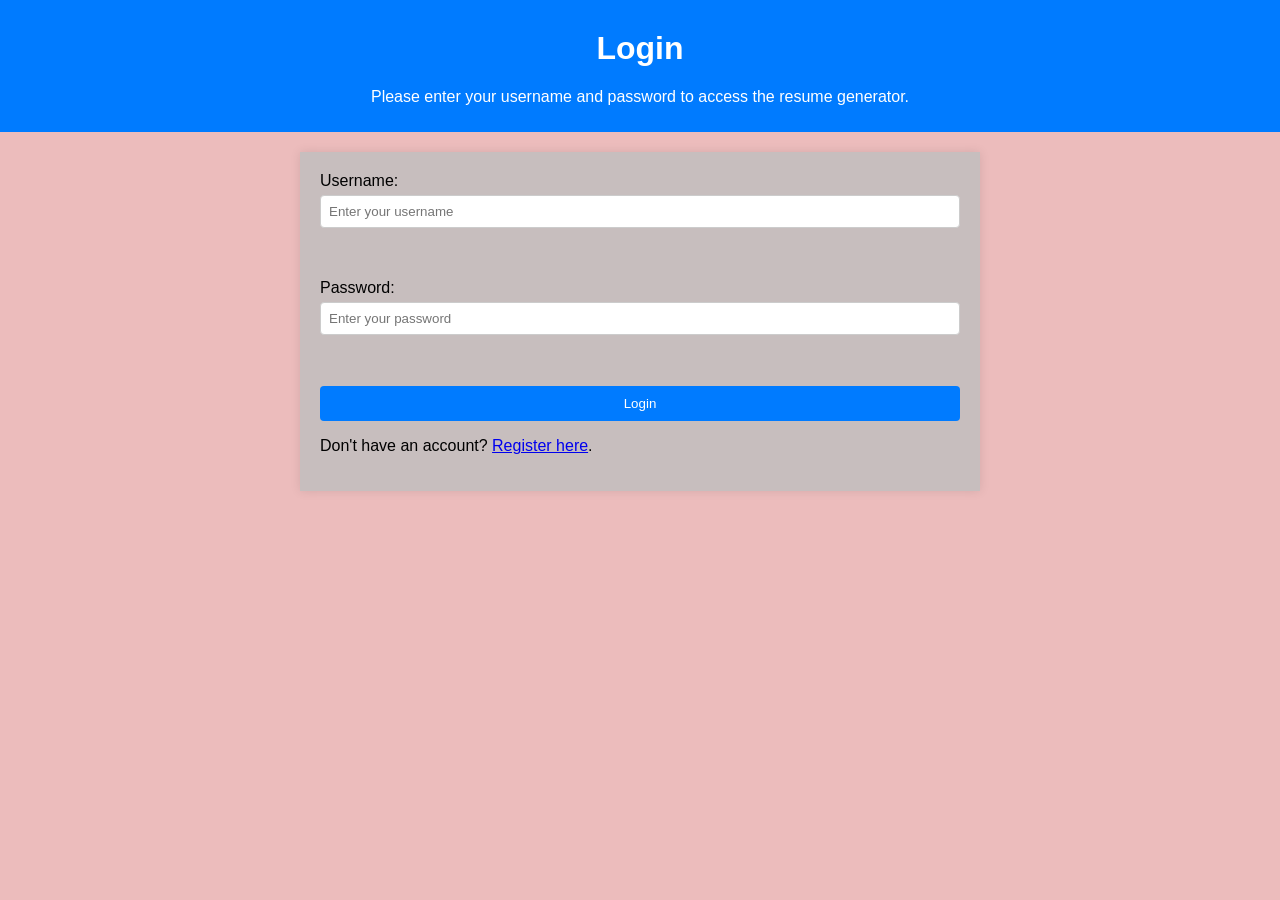
<file: loginforresume.html>
<!DOCTYPE html>
<html lang="en">
<head>
    <meta charset="UTF-8">
    <meta name="viewport" content="width=device-width, initial-scale=1.0">
    <title>Login</title>
    <style>
        body {
            font-family: Arial, sans-serif;
            margin: 0;
            padding: 0;
            background-color: #ecbcbc;
        }
        h1 {
            text-align: center;
            margin-top: 20px;
        }
        .header {
            background-color: #007BFF;
            color: white;
            padding: 10px 0;
            text-align: center;
        }
        .content {
            margin: 20px auto;
            width: 50%;
            background-color: rgb(199, 190, 190);
            padding: 20px;
            box-shadow: 0 0 10px rgba(19, 14, 14, 0.1);
        }
        form {
            display: flex;
            flex-direction: column;
        }
        label {
            margin-bottom: 5px;
        }
        input[type="text"],
        input[type="password"] {
            margin-bottom: 15px;
            padding: 8px;
            border-radius: 4px;
            border: 1px solid #ccc;
        }
        input[type="submit"] {
            background-color: #007BFF;
            color: white;
            padding: 10px;
            border: none;
            border-radius: 4px;
            cursor: pointer;
        }
        input[type="submit"]:hover {
            background-color: #0056b3;
        }
    </style>
</head>
<body>
    <div align="center">
        <div class="header">
            <h1 class="word">Login</h1>
            <p>Please enter your username and password to access the resume generator.</p>
        </div>
    </div>
    <div class="content">
        <form action="/login" method="post">
            <label for="username">Username:</label>
            <input type="text" id="username" name="username" placeholder="Enter your username" required><br><br>
            <label for="password">Password:</label>
            <input type="password" id="password" name="password" placeholder="Enter your password" required><br><br>
            <input type="submit" value="Login">
        </form>
        <p>Don't have an account? <a href="/register">Register here</a>.</p>
    </div>
</html>
</file>
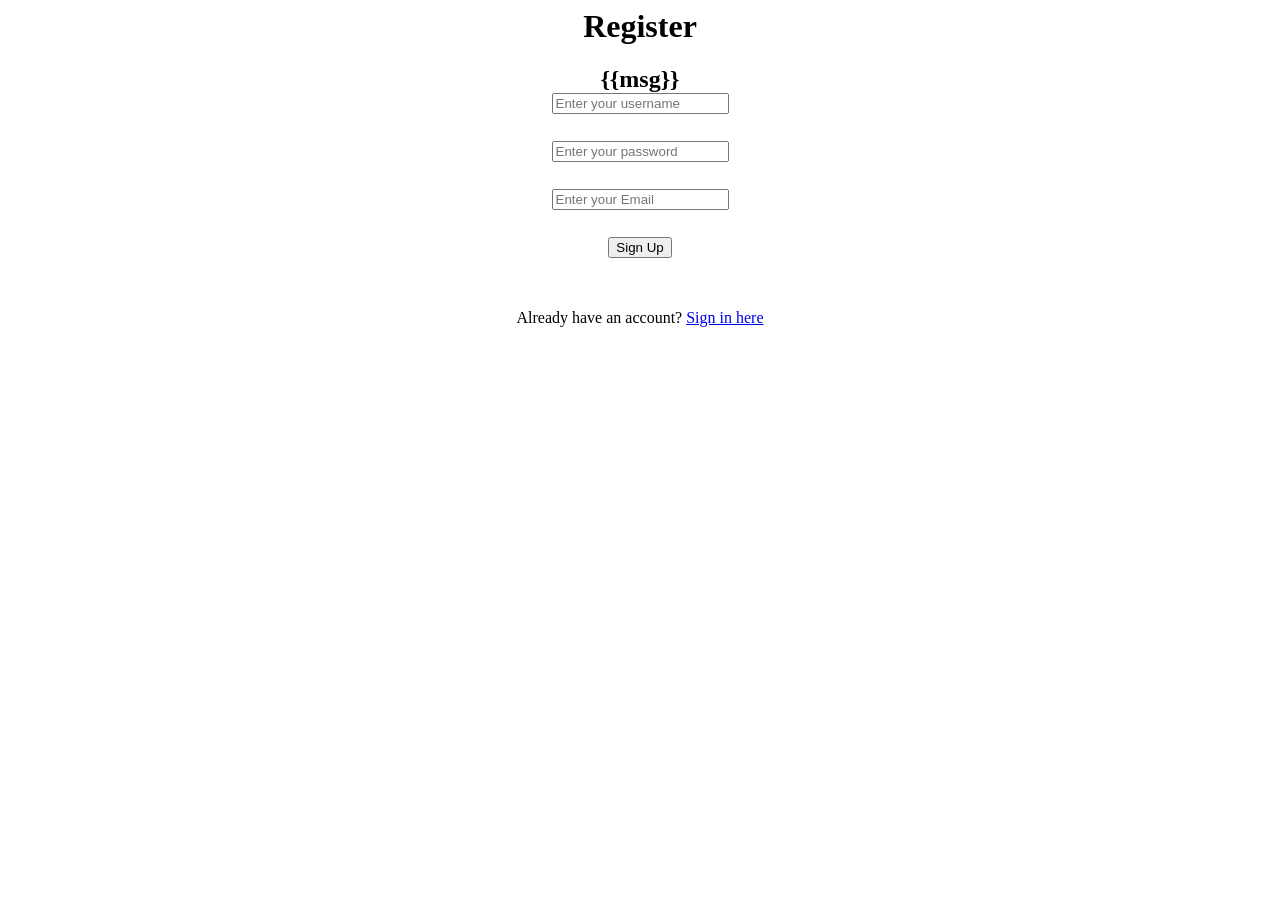
<file: registration.html>
<body>
    <div align="center">
    <div align="center" class="border">
    <div class="header">
        <h1 class="word">Register</h1>
    </div>
    <h2 class="word">
        <form action="/register" method="POST">
            <div class="msg">{{msg}}</div>
            <input id="username" name="username" type="text" placeholder="Enter your username"
                                    class="textbox"></br></br>
            <input id="password" name="password" type="text" placeholder="Enter your password"
                                    class="textbox"></br></br>
            <input id="email" name="email" type="text" placeholder="Enter your Email"
                                    class="textbox"></br></br>
            <input type="submit" value="Sign Up" class="btn"></br></br>
        </form>
    </h2>
    <p class="bottom">Already have an account? <a class="bottom" href="/login"> Sign in here</a></p>
    </div>
    </div>

</body>
</html>
</file>
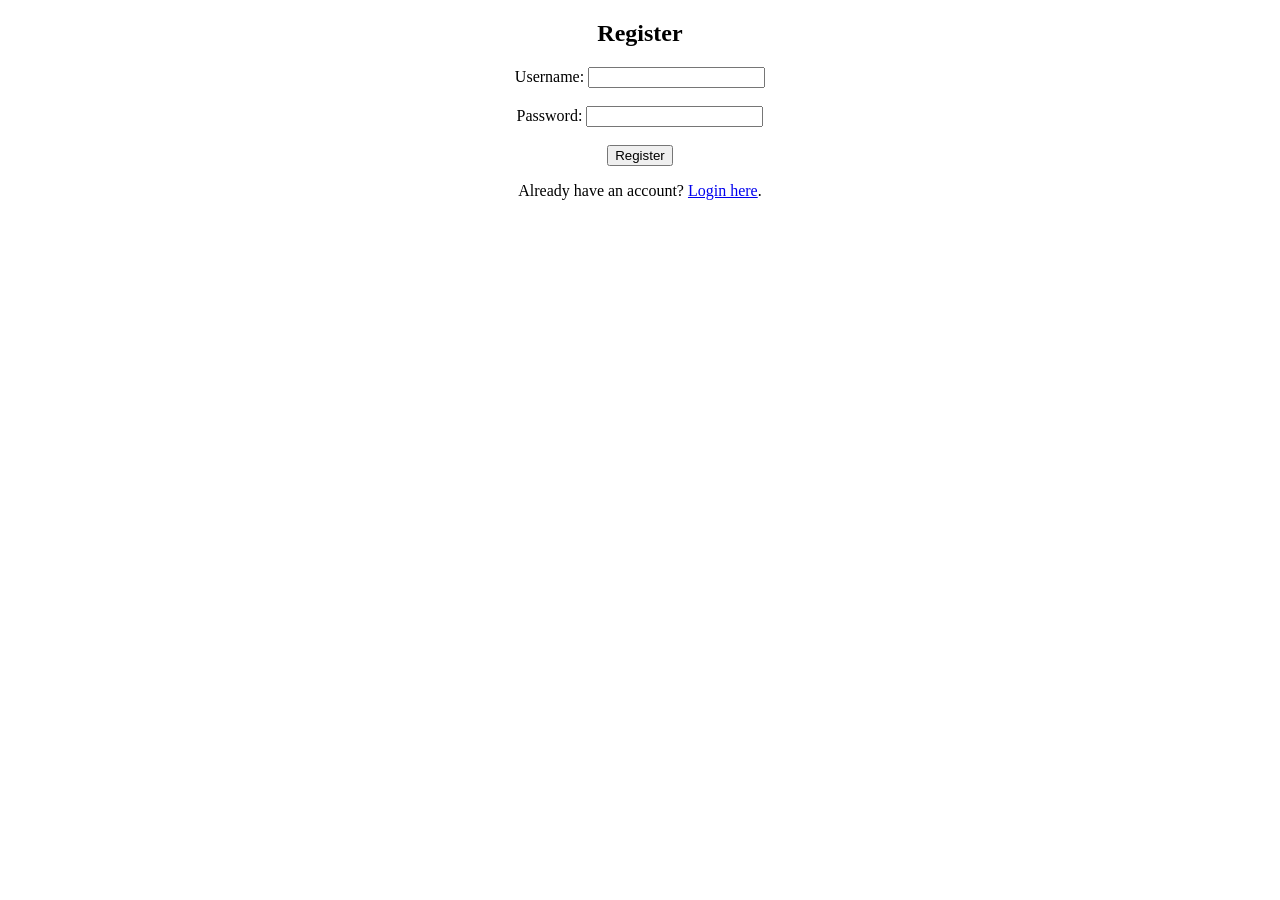
<file: registrationforresume.html>
<!DOCTYPE html>
<html lang="en">
<head>
    <meta charset="UTF-8">
    <meta name="viewport" content="width=device-width, initial-scale=1.0">
    <title>Register</title>
</head>
<body>
    <div align="center">
        <div class="header">
            <h2>Register</h2>
        </div>
        <div class="content">
            <form action="/register" method="post">
                <label for="username">Username:</label>
                <input type="text" id="username" name="username" required><br><br>
                <label for="password">Password:</label>
                <input type="password" id="password" name="password" required><br><br>
                <input type="submit" value="Register">
            </form>
        </div>
    </div>
    <div align="center">
        <p>Already have an account? <a href="/login">Login here</a>.</p>
    </div>
</body>
</html>
</file>
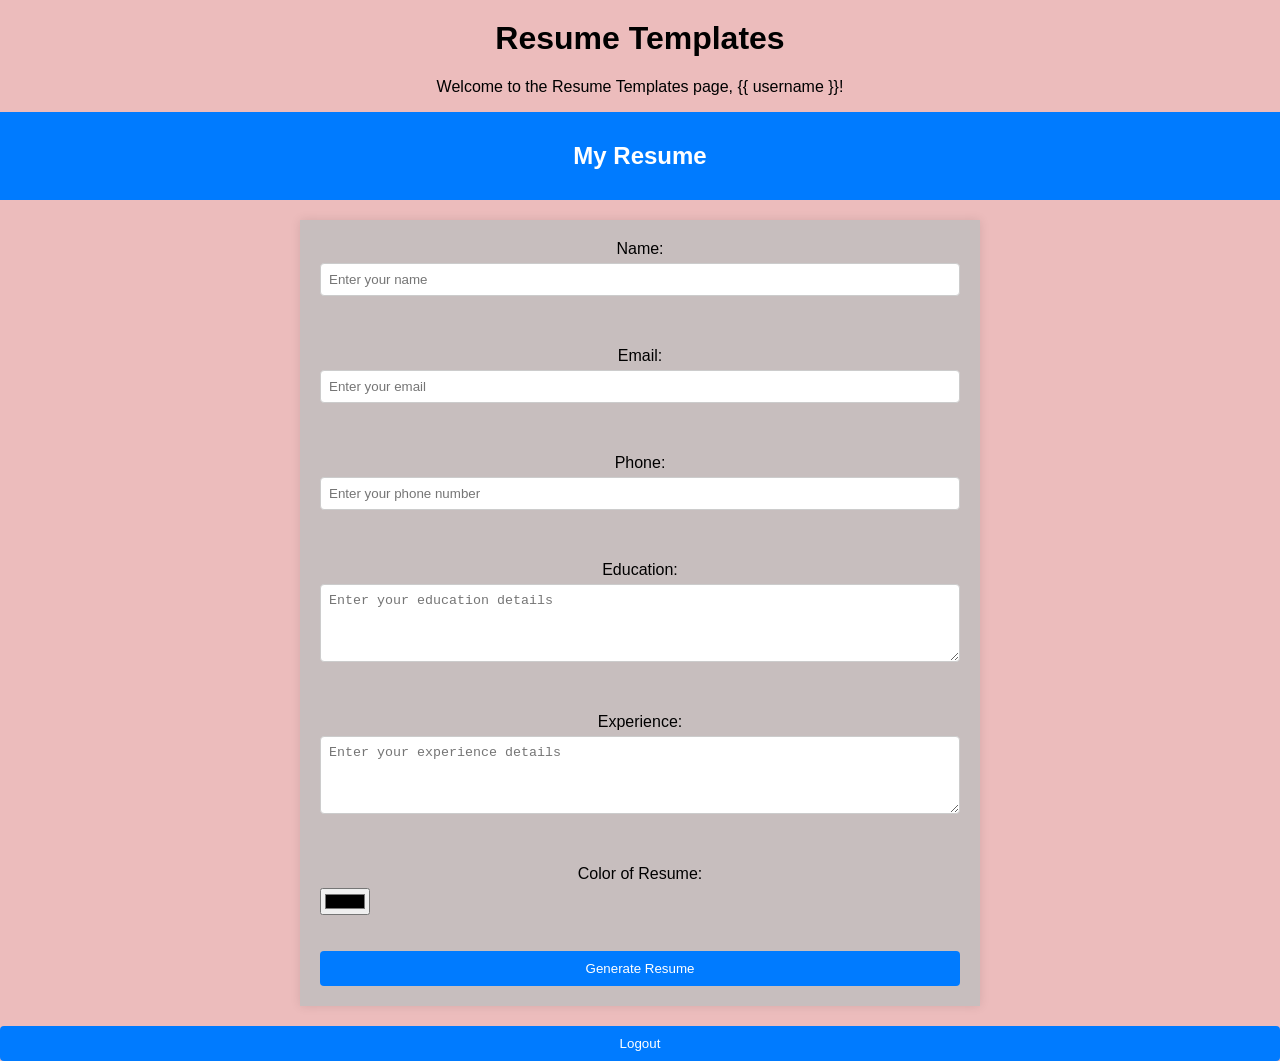
<file: resume.html>
<!DOCTYPE html>
<html lang="en">
<head>
    <meta charset="UTF-8">
    <meta name="viewport" content="width=device-width, initial-scale=1.0">
    <title>Resume templates</title>
    <style>
        body {
            font-family: Arial, sans-serif;
            margin: 0;
            padding: 0;
            background-color: #ecbcbc;
        }
        h1 {
            text-align: center;
            margin-top: 20px;
        }
        .header {
            background-color: #007BFF;
            color: white;
            padding: 10px 0;
            text-align: center;
        }
        .content {
            margin: 20px auto;
            width: 50%;
            background-color: rgb(199, 190, 190);
            padding: 20px;
            box-shadow: 0 0 10px rgba(19, 14, 14, 0.1);
        }
        form {
            display: flex;
            flex-direction: column;
        }
        label {
            margin-bottom: 5px;
        }
        input[type="text"],
        input[type="email"],
        input[type="tel"],
        textarea {
            margin-bottom: 15px;
            padding: 8px;
            border-radius: 4px;
            border: 1px solid #ccc;
        }
        input[type="submit"] {
            background-color: #007BFF;
            color: white;
            padding: 10px;
            border: none;
            border-radius: 4px;
            cursor: pointer;
        }
        input[type="submit"]:hover {
            background-color: #0056b3;
        }
    </style>
</head>
<body>
    <h1 align="center">Resume Templates</h1>
    <p align="center">Welcome to the Resume Templates page, {{ username }}!</p>
    <div align="center">
        <div class="header">
            <h2>My Resume</h2>
        </div>
        <div class="content">
            <form action="/generate_resume" method="post">
                <label for="name">Name:</label>
                <input type="text" id="name" name="name" placeholder="Enter your name" required><br><br>
                <label for="email">Email:</label>
                <input type="email" id="email" name="email" placeholder="Enter your email" required><br><br>
                <label for="phone">Phone:</label>
                <input type="tel" id="phone" name="phone" placeholder="Enter your phone number" required><br><br>
                <label for="education">Education:</label>
                <textarea id="education" name="education" placeholder="Enter your education details" rows="4" cols="50" required></textarea><br><br>
                <label for="experience">Experience:</label>
                <textarea id="experience" name="experience" placeholder="Enter your experience details" rows="4" cols="50" required></textarea><br><br>
                <label for="color">Color of Resume:</label>
                <input for="color" id="color" name="color" type="color" value="#000000" required><br><br>
                <input type="submit" value="Generate Resume">
            </form>
        </div>
        <div align="center">
            <form action="/logout" method="post">
                <input type="submit" value="Logout">
            </form>
        </div>
    </div>
</body>
</html>
</file>
